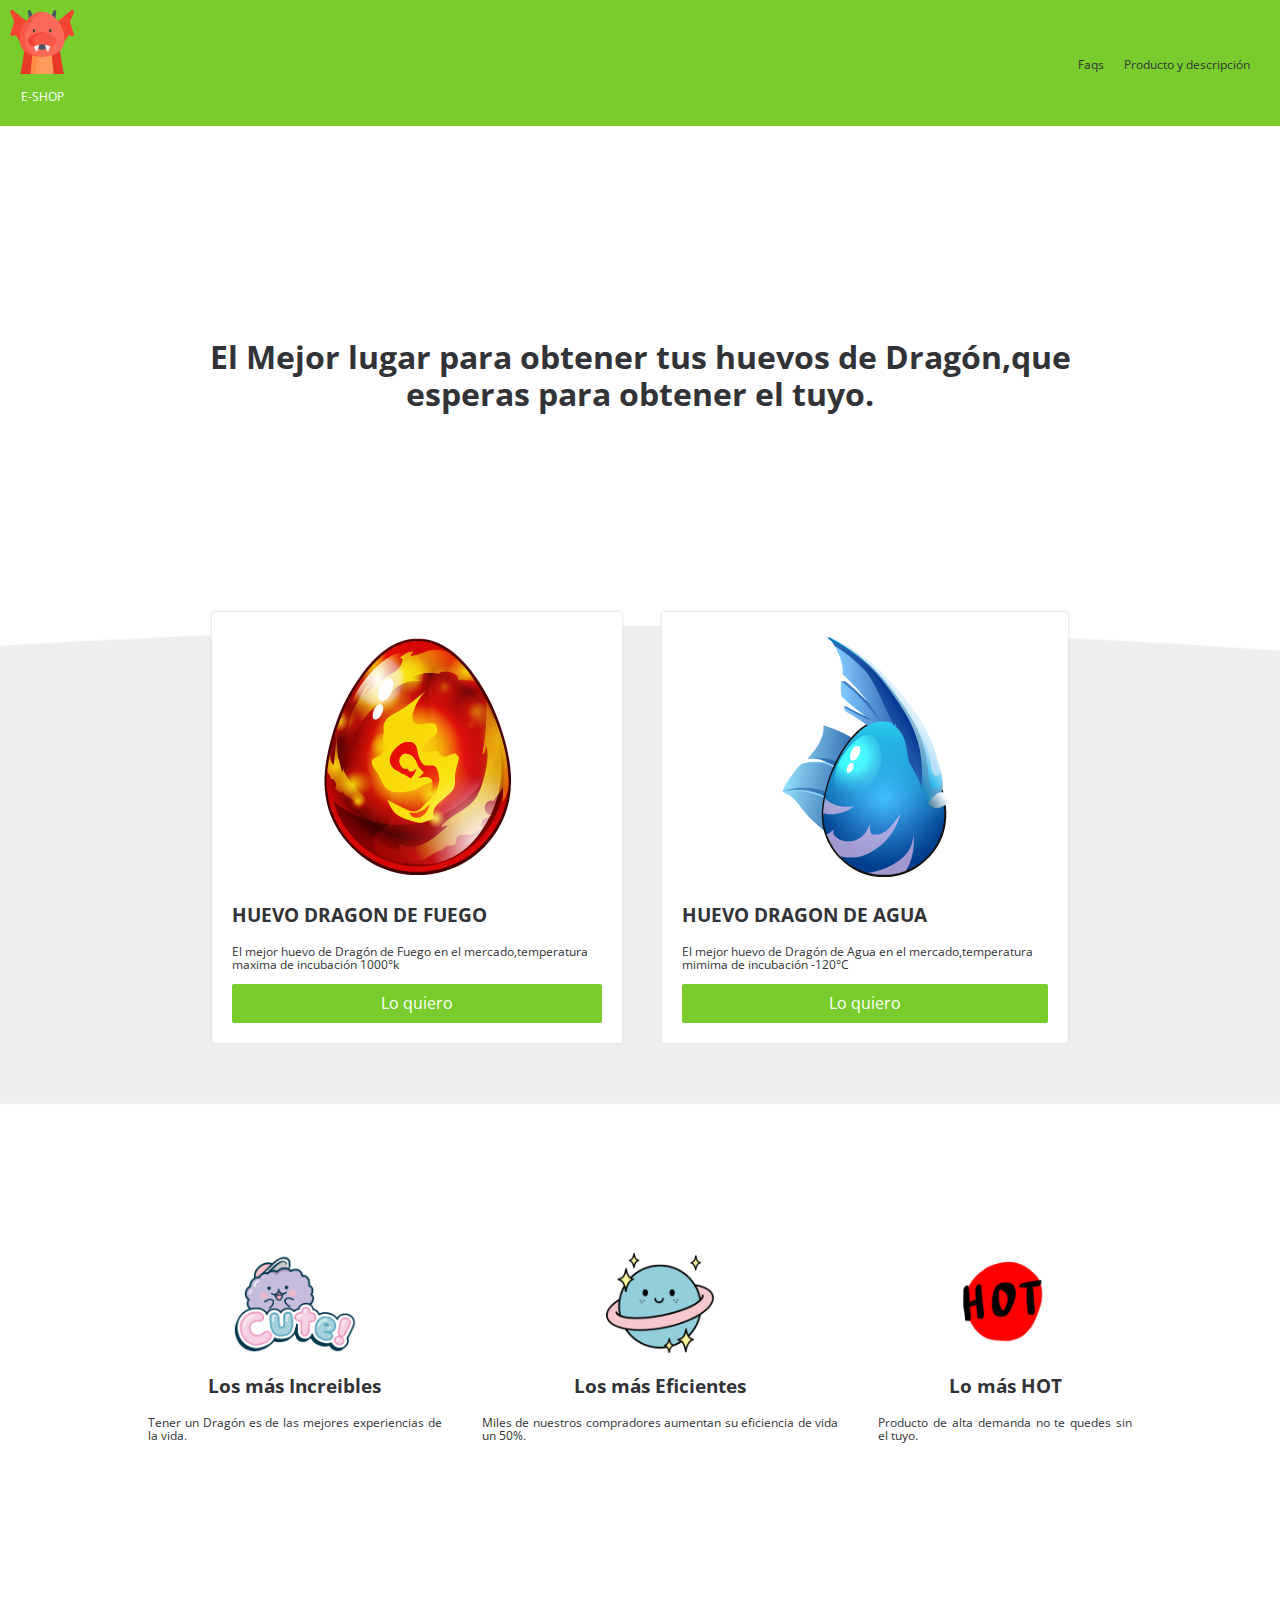
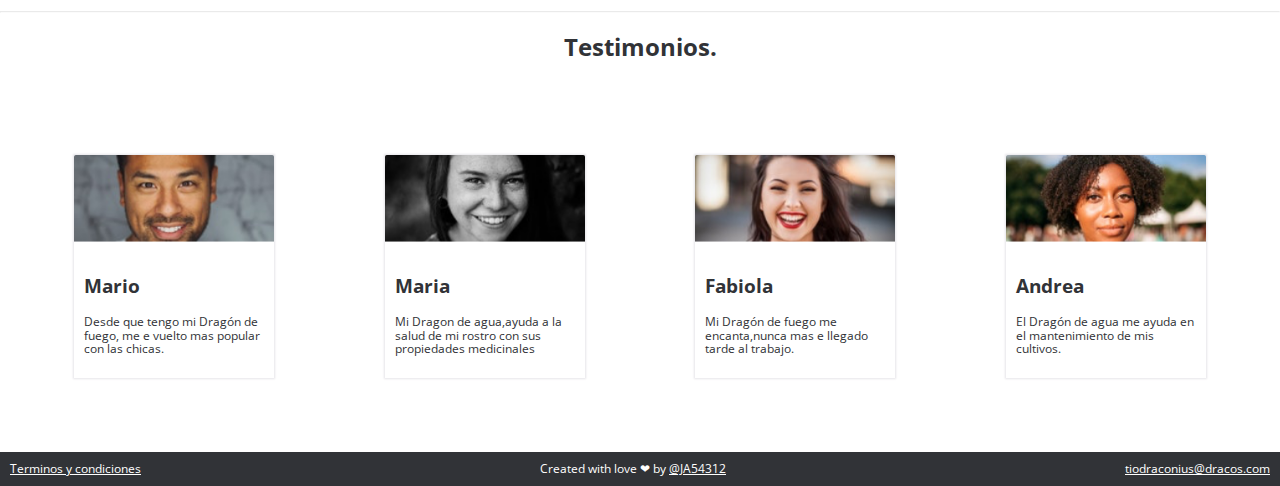
<file: index.html>
<!DOCTYPE html>
<html lang="en">
  <head>
    <meta charset="utf-8">
    <meta name="description" content="Este es un sitio de venta de Huevos de Dragón">
    <!-- Aqui podemos poner algún framework -->

    <!-- Aqui podemos poner algún framework -->
    <link rel="stylesheet" href="css/normalize.css">
    <link rel="stylesheet" href="css/estilos.css">
    <link rel="stylesheet" href="css/mobile.css">
    <link rel="stylesheet" href="css/animations.css">
    <title>🐉E-shop El tio Draco🐉</title>

  </head> <!-- Cierra head -->
  <body>
    <nav class="fadeInDown">
      <div class="Logo">
        <a href=index.html><img src="images/dragon.png" alt="logo de la empresa,un dragón"></a>
        <p>
          E-SHOP
        </p>
      </div>
      <ul>
        <li>
          <a href=Faqs.html>Faqs</a></li>
        <li>
          <a href="producto.html">Producto y descripción</a></li>
      </ul>
    </nav>
    <h1 class="main_section fadeIn">
      El Mejor lugar para obtener tus huevos de Dragón,que esperas para obtener el tuyo.
    </h1>
    <!-- Inicio productos -->
    <div class="products">
      <div class="product fadeInUp">
        <div class="content">
          <div class="image-product">
            <img src="images/Huevo_Fuego.png" alt="Imagen de Huevo de Dragon de Fuego">
          </div>
          <h3>HUEVO DRAGON DE FUEGO</h3>
          <p>El mejor huevo de Dragón de Fuego en el mercado,temperatura maxima de incubación 1000°k</p>
          <a href="venta.html">
            <button class="main_btn">
              Lo quiero
            </button>
          </a>
        </div>
      </div>
      <div class="product fadeInUp">
        <div class="content">
          <div class="image-product">
            <img src="images/0AC.png" alt="Imagen de Huevo de Dragon de agua">
          </div>
          <h3>HUEVO DRAGON DE AGUA</h3>
          <p>El mejor huevo de Dragón de Agua en el mercado,temperatura mimima de incubación -120°C</p>
          <a href="venta2.html">
            <button class="main_btn">
              Lo quiero
            </button>
          </a>
        </div>
      </div>
    </div>
    <!-- Fin productos -->
    <!-- Inicia beneficios -->
    <div class="beneficios">
      <div class="beneficio">
        <div class="content_beneficio">
          <img src="images/b1.png" alt="">
          <h3>Los más Increibles</h3>
          <p class="text_beneficio">
            Tener un Dragón es de las mejores experiencias de la vida.
          </p>
        </div>
      </div>
      <div class="beneficio">
        <div class="content_beneficio">
          <img src="images/b2.png" alt="">
          <h3>Los más Eficientes</h3>
          <p class="text_beneficio">
            Miles de nuestros compradores aumentan su eficiencia de vida un 50%.
          </p>
        </div>
      </div>
      <div class="beneficio">
        <div class="content_beneficio">
          <img src="images/b3.png" alt="">
          <h3>Lo más HOT</h3>
          <p class="text_beneficio">
            Producto de alta demanda no te quedes sin el tuyo.
          </p>
        </div>
      </div>
    </div>
    <!-- Fin beneficios -->
    <hr>
    <!-- Inicia menciones -->
    <h2 class="mention_title">Testimonios.</h2>
    <div class="mentions">
      <div class="mention">
        <div class="content_mention">
          <img src="images/p1.png" alt="">
          <div class="text">
            <h3>Mario</h3>
            <p>Desde que tengo mi Dragón de fuego, me e vuelto mas popular con las chicas.</p>
          </div>
        </div>
      </div>
      <div class="mention">
        <div class="content_mention">
          <img src="images/p2.png" alt="">
          <div class="text">
            <h3>Maria</h3>
            <p>Mi Dragon de agua,ayuda a la salud de mi rostro con sus propiedades medicinales</p>
          </div>
        </div>
      </div>
      <div class="mention">
        <div class="content_mention">
          <img src="images/p3.png" alt="">
          <div class="text">
            <h3>Fabiola</h3>
            <p>Mi Dragón de fuego me encanta,nunca mas e llegado tarde al trabajo.</p>
          </div>
        </div>
      </div>
      <div class="mention">
        <div class="content_mention">
          <img src="images/p4.png" alt="">
          <div class="text">
            <h3>Andrea</h3>
            <p>El Dragón de agua me ayuda en el mantenimiento de mis cultivos.</p>
          </div>
        </div>
      </div>
    </div>
    <!-- Fin de menciones -->
    <!-- Inicio de footer -->
    <footer>
      <div class="option"><a href=Terminos_y_condiciones.html>Terminos y condiciones</a>
        </div>
        <div class="option">Created with love ❤ by <a href="https://twitter.com/JA54312" target="_blank" alt="enlace a twitter de @JA54312">@JA54312</a></div>
      <div class="option contact"><a href="mailto:tiodraconius@dracos.com">tiodraconius@dracos.com</a></div>
    </footer>
    <!-- Fin de Footer -->

    <!-- Script -->
    <script src="scripts/script.js"></script>
  </body> <!-- Cierra body -->
</html> <!-- Cierra html -->
</file>
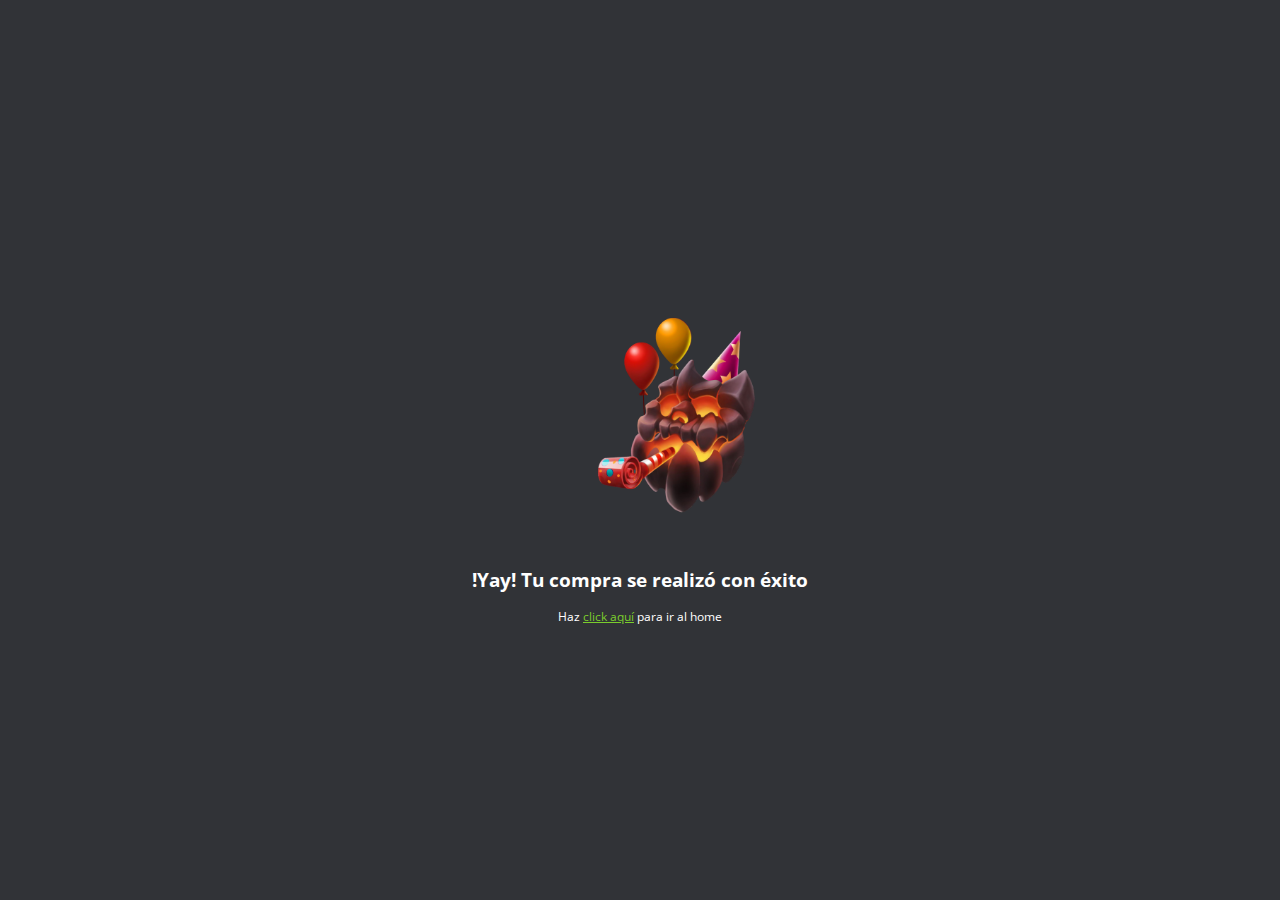
<file: exito.html>
<!DOCTYPE html>
<html lang="es">
<head>
  <meta charset="UTF-8">
  <meta name="viewport" content="width=device-width, initial-scale=1.0">
  <meta http-equiv="X-UA-Compatible" content="ie=edge">
  <link rel="stylesheet" href="css/normalize.css">
  <link rel="stylesheet" href="css/estilos.css">
  <link rel="stylesheet" href="css/animations.css">
  <link rel="stylesheet" href="css/paypal.css">
  <title>🐉E-shop El tio Draco🐉</title>
</head>
<body>
  <div class="content_paypal">
    <img class="exito_compra" src="images/exito_compra.png" alt="Imagen de felicitacion por compra">
    <h3>!Yay! Tu compra se realizó con éxito</h3>
    <p>Haz <a href="index.html">click aquí</a> para ir al home</p>
  </div>

</body>
</html>
</file>
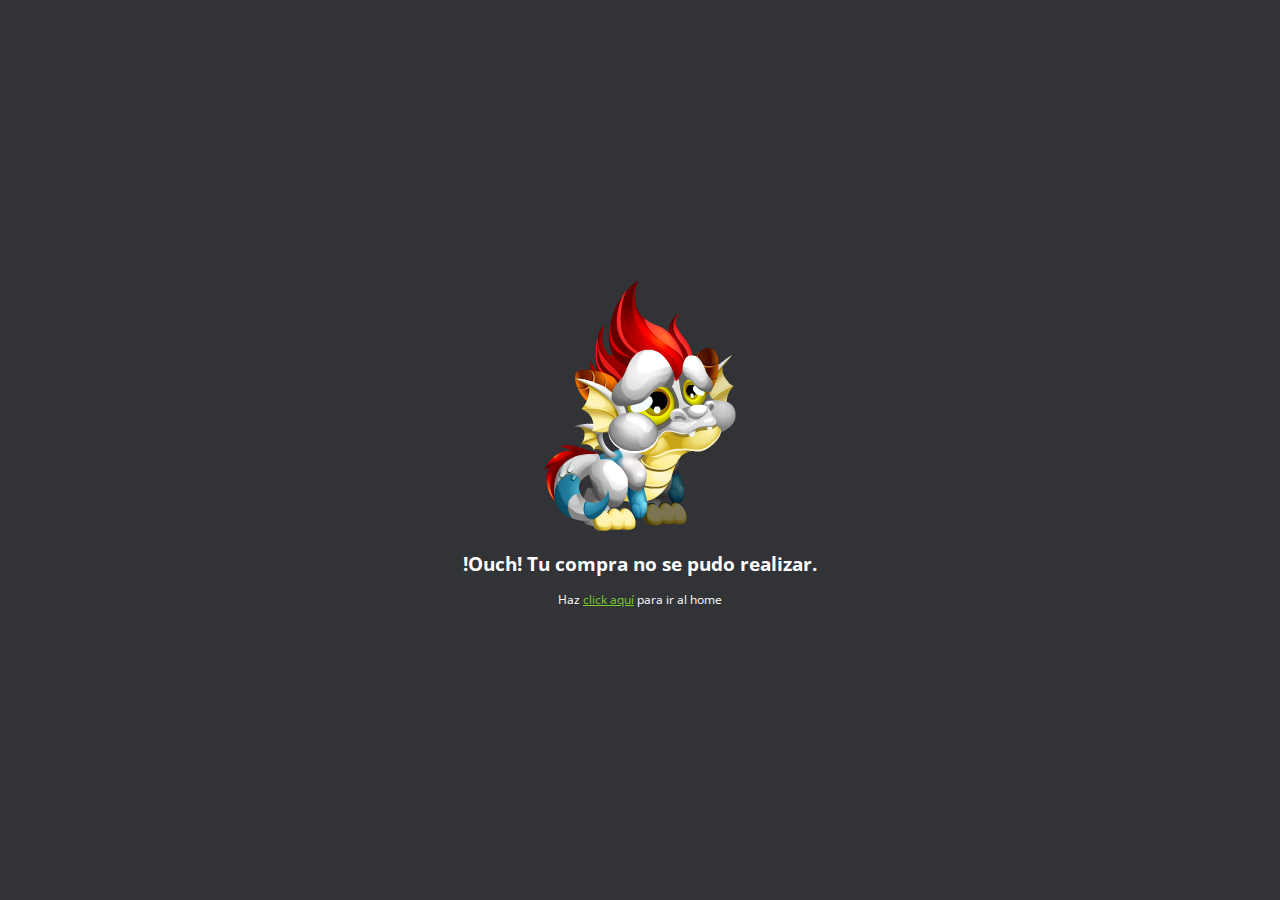
<file: falla.html>
<!DOCTYPE html>
<html lang="es">
<head>
  <meta charset="UTF-8">
  <meta name="viewport" content="width=device-width, initial-scale=1.0">
  <meta http-equiv="X-UA-Compatible" content="ie=edge">
  <link rel="stylesheet" href="css/normalize.css">
  <link rel="stylesheet" href="css/estilos.css">
  <link rel="stylesheet" href="css/animations.css">
  <link rel="stylesheet" href="css/paypal.css">
  <title>🐉E-shop El tio Draco🐉</title>
</head>
<body>
  <div class="content_paypal">
    <img src="images/Fallo compra.png" alt="">
    <h3>!Ouch! Tu compra no se pudo realizar.</h3>
    <p>Haz <a href="index.html">click aquí</a> para ir al home</p>
  </div>

</body>
</html>
</file>
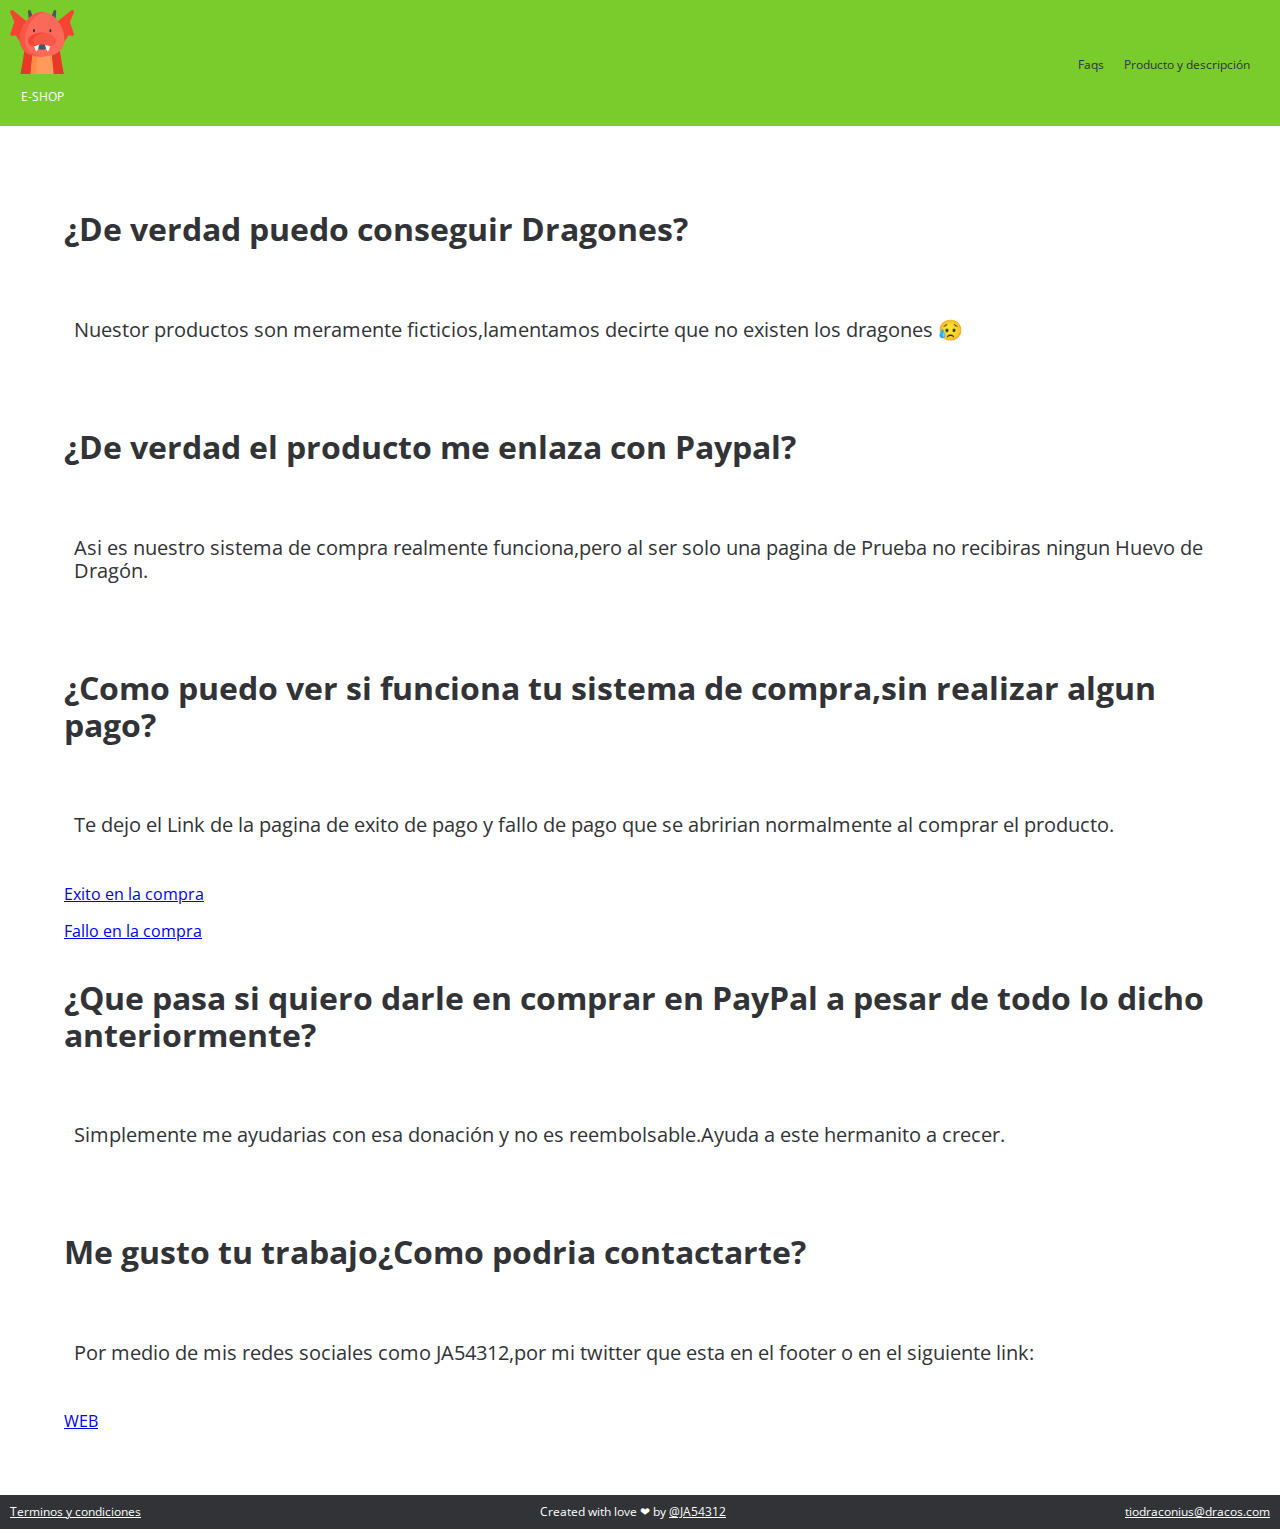
<file: Faqs.html>
<!DOCTYPE html>
<html lang="en">
  <head>
    <meta charset="utf-8">
    <meta name="description" content="Este es un sitio de venta de Huevos de Dragón">
    <link rel="stylesheet" href="css/normalize.css">
    <link rel="stylesheet" href="css/estilos.css">
    <link rel="stylesheet" href="css/animations.css">
    <link rel="stylesheet" href="css/grid.css">
    <title>🐉E-shop El tio Draco🐉</title>

  </head> <!-- Cierra head -->
  <body>
    <nav>
      <div class="Logo">
        <a href=index.html><img src="images/dragon.png" alt="logo de la empresa,un dragón"></a>
        <p>
          E-SHOP
        </p>
      </div>
      <ul>
        <li>
          <a href="faqs.html">Faqs</a></li>
        <li>
          <a href="producto.html">Producto y descripción</a></li>
      </ul>
    </nav>

    <!-- Empieza zona de preguntas -->
    <div class="Faqs fadeIn">
      <h1>¿De verdad puedo conseguir Dragones?</h1>
      <br>
      <p>Nuestor productos son meramente ficticios,lamentamos decirte que no existen los dragones 😥</p>
      <br><br>
      <h1>¿De verdad el producto me enlaza con Paypal?</h1>
      <br>
      <p>Asi es nuestro sistema de compra realmente funciona,pero al ser solo una pagina de Prueba no recibiras ningun Huevo de Dragón.</p>
      <br><br>
      <h1>¿Como puedo ver si funciona tu sistema de compra,sin realizar algun pago?</h1>
      <br>
      <p>Te dejo el Link de la pagina de exito de pago y fallo de pago que se abririan normalmente al comprar el producto.</p><br>
      <a href=exito.html target="_blank">Exito en la compra</a><br><br> <a href=falla.html target="_blank">Fallo en la compra</a>
      <br><br>
      <h1>¿Que pasa si quiero darle en comprar en PayPal a pesar de todo lo dicho anteriormente?</h1>
      <br>
      <p> Simplemente me ayudarias con esa donación y no es reembolsable.Ayuda a este hermanito a crecer.</p>
      <br><br>
      <h1>Me gusto tu trabajo¿Como podria contactarte?</h1>
      <br>
      <p>Por medio de mis redes sociales como JA54312,por mi twitter que esta en el footer o en el siguiente link:</p>
      <br>
      <a href=https://ja54312.github.io/PORTAFOLIO/ target="_blank" alt="Enlace a web de JA54312">WEB</a>
    
    </div>
   
    <!-- Termina zona de preguntas -->



     <!-- Inicio de footer -->
    <footer>
      <div class="option"><a href=Terminos_y_condiciones.html>Terminos y condiciones</a>
        </div>
        <div class="option">Created with love ❤ by <a href="https://twitter.com/JA54312" target="_blank" alt="enlace a twitter de @JA54312">@JA54312</a></div>
      <div class="option contact"><a href="mailto:tiodraconius@dracos.com">tiodraconius@dracos.com</a></div>
    </footer>
    <!-- Fin de Footer -->

    <!-- Script -->
    <script src="scripts/script.js"></script>
  </body> <!-- Cierra body -->
</html> <!-- Cierra html -->
</file>
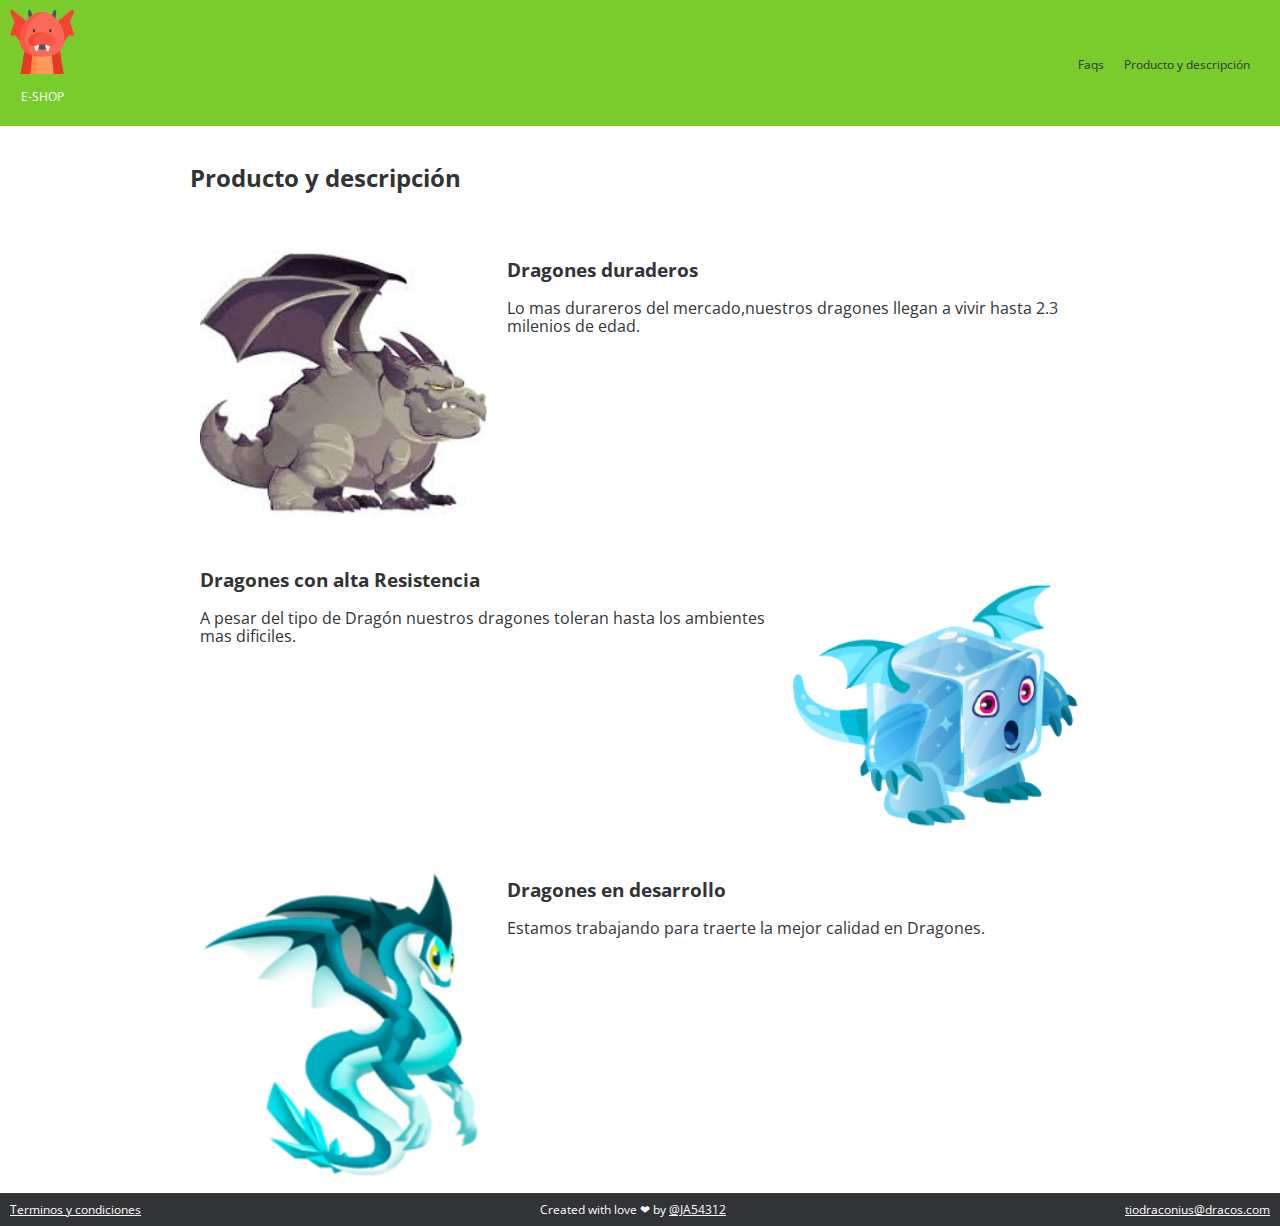
<file: producto.html>
<!DOCTYPE html>
<html lang="en">
  <head>
    <meta charset="utf-8">
    <meta name="description" content="Este es un sitio de venta de Huevos de Dragón">
    <link rel="stylesheet" href="css/normalize.css">
    <link rel="stylesheet" href="css/estilos.css">
    <link rel="stylesheet" href="css/animations.css">
    <link rel="stylesheet" href="css/grid.css">
    <title>🐉E-shop El tio Draco🐉</title>

  </head> <!-- Cierra head -->
  <body>
    <nav>
      <div class="Logo">
        <a href=index.html><img src="images/dragon.png" alt="logo de la empresa,un dragón"></a>
        <p>
          E-SHOP
        </p>
      </div>
      <ul>
        <li>
          <a href="faqs.html">Faqs</a></li>
        <li>
          <a href="producto.html">Producto y descripción</a></li>
      </ul>
    </nav>

    <!-- Empiezan beneficios -->

    <div class="container fadeIn">
      <br>
      <h2>Producto y descripción</h2>
      <br>
      <div class="row">
        <div class="col-4">
          <img src="images/dragon-viejo.jpeg" alt="Imagen de Dragón viejo">
        </div>
        <div class="col-8">
          <h3>Dragones duraderos</h3>
          Lo mas durareros del mercado,nuestros dragones llegan a vivir hasta 2.3 milenios de edad.
        </div>
      </div>
      <div class="row">
        <div class="col-4 no-desk">
          <img src="images/Dragon-resistente.png" alt="Imagen de Dragón Resistente">
        </div>
        <div class="col-8">
          <h3>Dragones con alta Resistencia</h3>
          A pesar del tipo de Dragón nuestros dragones toleran hasta los ambientes mas dificiles.
        </div>
        <div class="col-4 no-mobile">
          <img src="images/Dragon-resistente.png" alt="Imagen de Dragón Resistente">
        </div>
      </div>
      <div class="row">
        <div class="col-4">
          <img src="images/Dragon Viento Gelido.png" alt="">
        </div>
        <div class="col-8">
          <h3>Dragones en desarrollo</h3>
          Estamos trabajando para traerte la mejor calidad en Dragones.
        </div>
      </div>
    </div>
    <!-- Empiezan beneficios -->



    <!-- Inicio de footer -->
    <footer>
      <div class="option"><a href=Terminos_y_condiciones.html>Terminos y condiciones</a>
        </div>
        <div class="option">Created with love ❤ by <a href="https://twitter.com/JA54312" target="_blank" alt="enlace a twitter de @JA54312">@JA54312</a></div>
      <div class="option contact"><a href="mailto:tiodraconius@dracos.com">tiodraconius@dracos.com</a></div>
    </footer>
    <!-- Fin de Footer -->

    <!-- Script -->
    <script src="scripts/script.js"></script>
  </body> <!-- Cierra body -->
</html> <!-- Cierra html -->
</file>
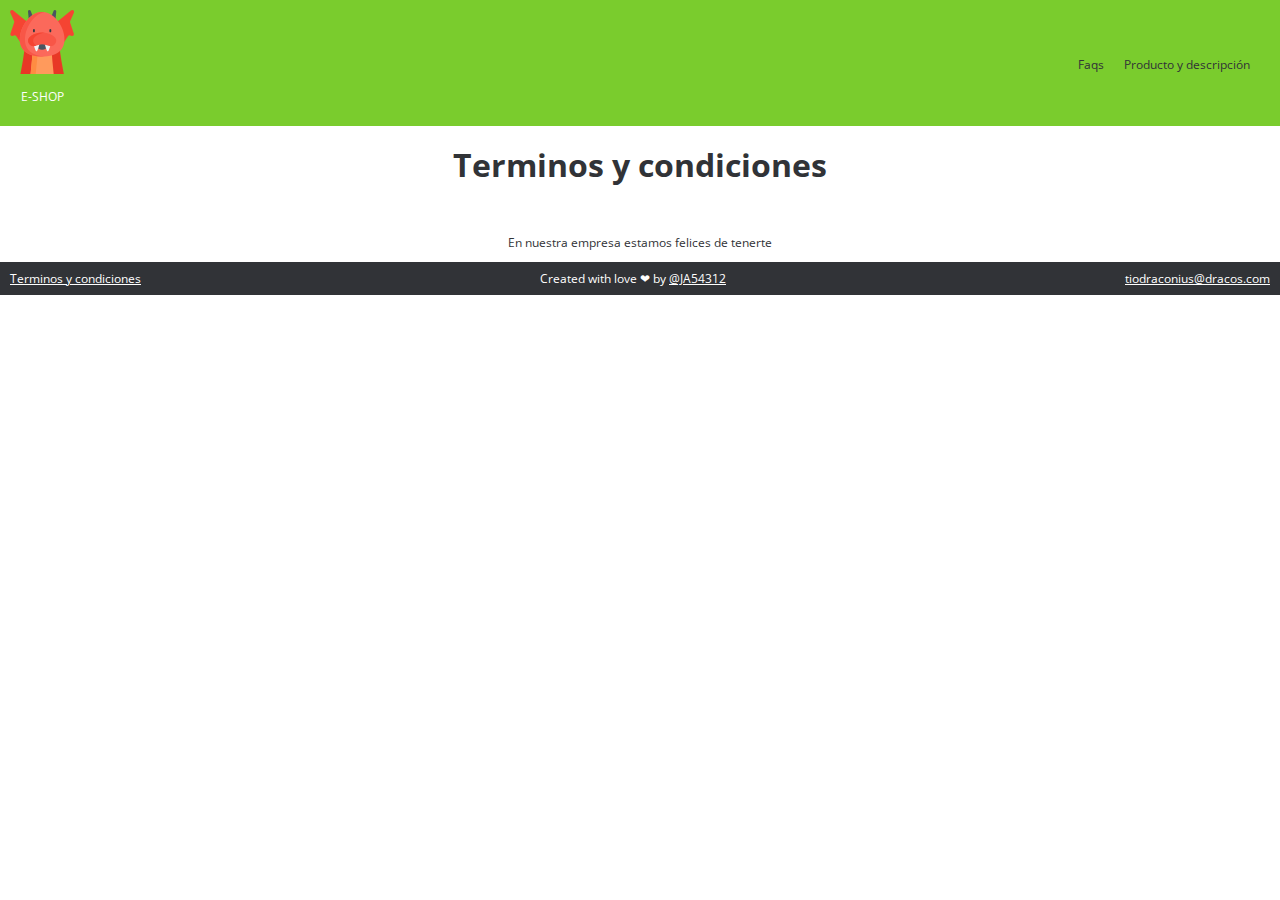
<file: Terminos_y_condiciones.html>
<!DOCTYPE html>
<html lang="en">
  <head>
    <meta charset="utf-8">
    <meta name="description" content="Este es un sitio de venta de Huevos de Dragón">
    <link rel="stylesheet" href="css/normalize.css">
    <link rel="stylesheet" href="css/estilos.css">
    <link rel="stylesheet" href="css/animations.css">
    <link rel="stylesheet" href="css/grid.css">
    <title>🐉E-shop El tio Draco🐉</title>

  </head> <!-- Cierra head -->
  <body>
    <nav>
      <div class="Logo">
        <a href=index.html><img src="images/dragon.png" alt="logo de la empresa,un dragón"></a>
        <p>
          E-SHOP
        </p>
      </div>
      <ul>
        <li>
          <a href="faqs.html">Faqs</a></li>
        <li>
          <a href="producto.html">Producto y descripción</a></li>
      </ul>
    </nav>

    <!-- Empiezan Terminos y condiciones -->
    <h1 class="Tyc_tittle">Terminos y condiciones</h1>
    <br>
    <p class="Tyc_text"> En nuestra empresa estamos felices de tenerte</p>
    
    <!-- Termina Terminos y condiciones -->



     <!-- Inicio de footer -->
    <footer>
      <div class="option"><a href=Terminos_y_condiciones.html>Terminos y condiciones</a>
        </div>
        <div class="option">Created with love ❤ by <a href="https://twitter.com/JA54312" target="_blank" alt="enlace a twitter de @JA54312">@JA54312</a></div>
      <div class="option contact"><a href="mailto:tiodraconius@dracos.com">tiodraconius@dracos.com</a></div>
    </footer>
    <!-- Fin de Footer -->

    <!-- Script -->
    <script src="scripts/script.js"></script>
  </body> <!-- Cierra body -->
</html> <!-- Cierra html -->
</file>
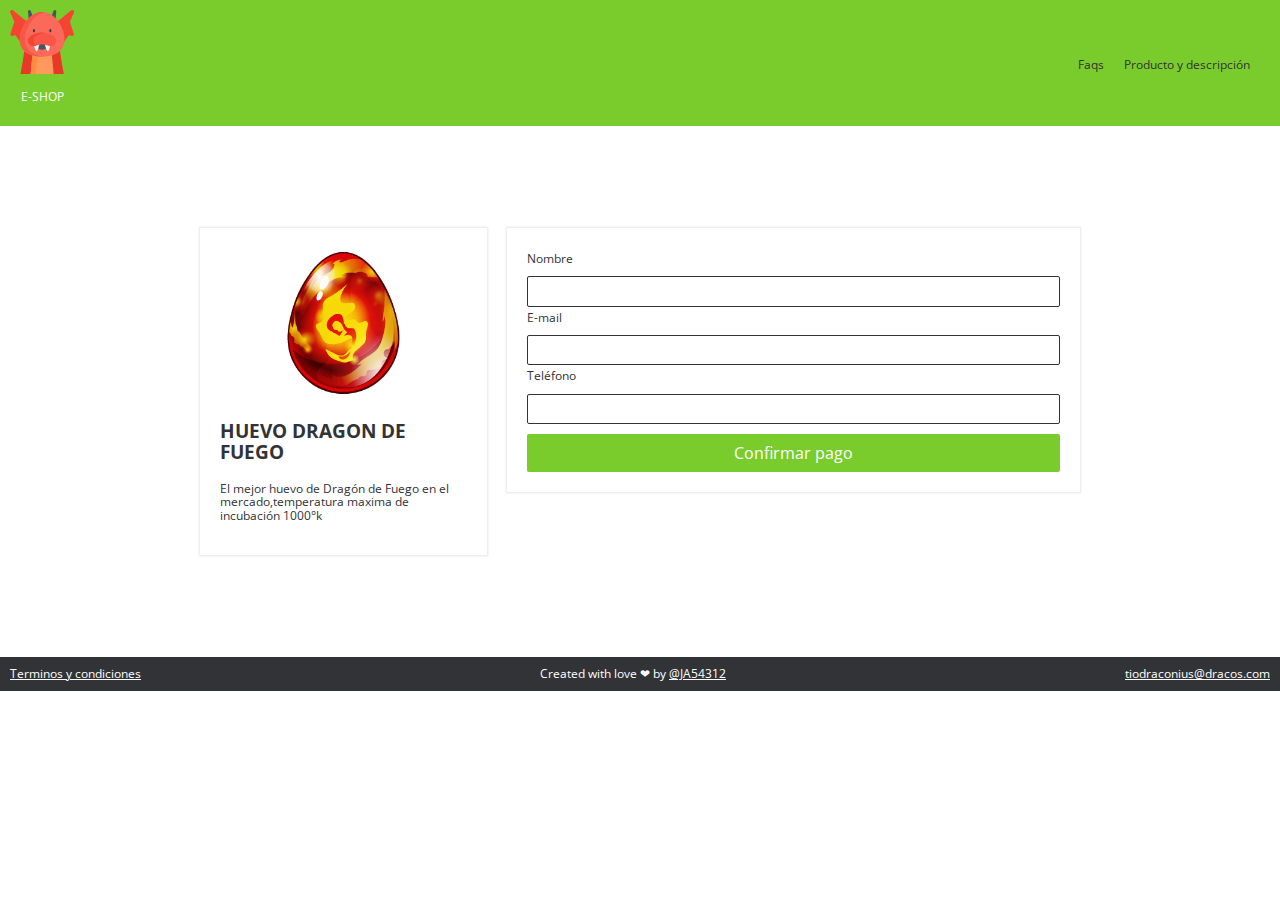
<file: venta.html>
<!DOCTYPE html>
<html lang="en">
  <head>
    <meta charset="utf-8">
    <meta name="description" content="Este es un sitio de venta de Huevos de Dragón">
    <link rel="stylesheet" href="css/normalize.css">
    <link rel="stylesheet" href="css/estilos.css">
    <link rel="stylesheet" href="css/animations.css">
    <link rel="stylesheet" href="css/grid.css">
    <title>🐉E-shop El tio Draco🐉</title>

  </head> <!-- Cierra head -->
  <body>
    <nav>
      <div class="Logo">
        <a href=index.html><img src="images/dragon.png" alt="logo de la empresa,un dragón"></a>
        <p>
          E-SHOP
        </p>
      </div>
      <ul>
        <li>
          <a href="faqs.html">Faqs</a></li>
        <li>
          <a href="producto.html">Producto y descripción</a></li>
      </ul>
    </nav>

    <!-- Empiezan Formulario Venta -->
    <br>
    <br>
    <br>
    <br>
    <br>
    <div class="container">

      <div class="row">
        <div class="col-4">
          <div class="modulo_pago">
            <div class="modulo_pago_images">
              <img src="images/Huevo_Fuego.png" alt="Huevo Dragón de Fuego">
            </div>
            <h3>
              HUEVO DRAGON DE FUEGO
            </h3>
            <p>
              El mejor huevo de Dragón de Fuego en el mercado,temperatura maxima de incubación 1000°k
            </p>
          </div>
        </div>
        <div class="col-8">
          <div class="modulo_pago">
              <form action="https://www.paypal.com/cgi-bin/webscr?cmd=_s-xclick&hosted_button_id=3MYRJHMYVAFFE" method="post">
                <label for="name">Nombre</label>
                <br>
                <input type="text" placeholder="" name="name" class="data">
                <br>
                <label for="email">E-mail</label>
                <br>
                <input type="text" placeholder="" name="email" class="data">
                <br>
                <label for="phone">Teléfono</label>
                <br>
                <input type="text" placeholder="" name="phone" class="data">
                <br>
                <input type="submit" class="main_btn" name="submit" value="Confirmar pago">
              </form>

          </div>
        </div>
      </div>

    </div>
    <br>
    <br>
    <br>
    <br>
    <br>


    <!-- Empiezan Formulario beneficios -->

    <!-- Inicio de footer -->
    <footer>
      <div class="option"><a href=Terminos_y_condiciones.html>Terminos y condiciones</a>
        </div>
        <div class="option">Created with love ❤ by <a href="https://twitter.com/JA54312" target="_blank" alt="enlace a twitter de @JA54312">@JA54312</a></div>
      <div class="option contact"><a href="mailto:tiodraconius@dracos.com">tiodraconius@dracos.com</a></div>
    </footer>
    <!-- Fin de Footer -->

    <!-- Script -->
    <script src="scripts/script.js"></script>
  </body> <!-- Cierra body -->
</html> <!-- Cierra html -->
</file>
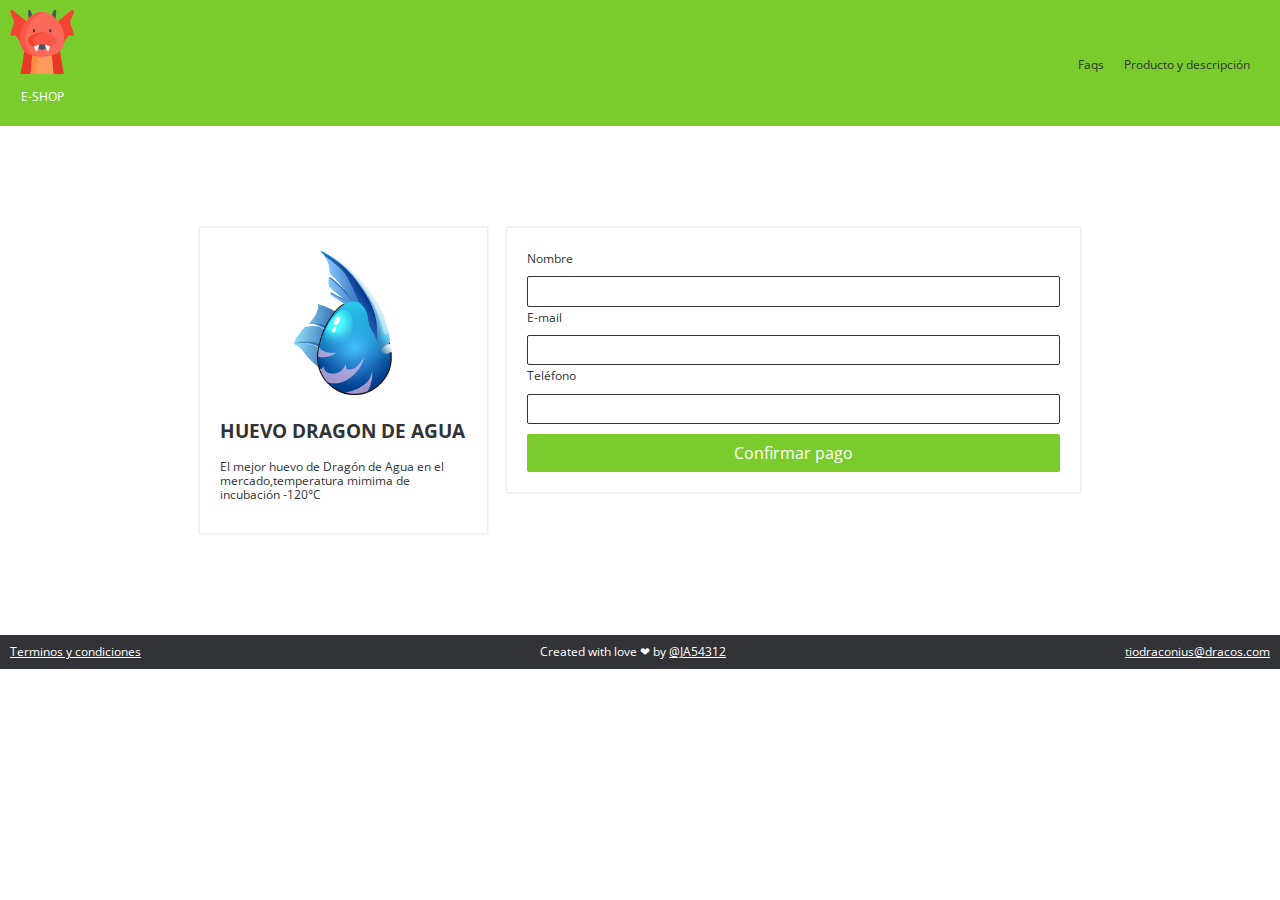
<file: venta2.html>
<!DOCTYPE html>
<html lang="en">
  <head>
    <meta charset="utf-8">
    <meta name="description" content="Este es un sitio de venta de Huevos de Dragón">
    <link rel="stylesheet" href="css/normalize.css">
    <link rel="stylesheet" href="css/estilos.css">
    <link rel="stylesheet" href="css/animations.css">
    <link rel="stylesheet" href="css/grid.css">
    <title>🐉E-shop El tio Draco🐉</title>

  </head> <!-- Cierra head -->
  <body>
    <nav>
      <div class="Logo">
        <a href=index.html><img src="images/dragon.png" alt="logo de la empresa,un dragón"></a>
        <p>
          E-SHOP
        </p>
      </div>
      <ul>
        <li>
          <a href="faqs.html">Faqs</a></li>
        <li>
          <a href="producto.html">Producto y descripción</a></li>
      </ul>
    </nav>

    <!-- Empiezan Formulario Venta -->
    <br>
    <br>
    <br>
    <br>
    <br>
    <div class="container">

      <div class="row">
        <div class="col-4">
          <div class="modulo_pago">
            <div class="modulo_pago_images">
              <img src="images/0AC.png" alt="Huevo dragón de agua">
            </div>
            <h3>
              HUEVO DRAGON DE AGUA
            </h3>
            <p>
              El mejor huevo de Dragón de Agua en el mercado,temperatura mimima de incubación -120°C
            </p>
          </div>
        </div>
        <div class="col-8">
          <div class="modulo_pago">
              <form action="https://www.paypal.com/cgi-bin/webscr?cmd=_s-xclick&hosted_button_id=8LEB2T4VZS548" method="post">
                <label for="name">Nombre</label>
                <br>
                <input type="text" placeholder="" name="name" class="data">
                <br>
                <label for="email">E-mail</label>
                <br>
                <input type="text" placeholder="" name="email" class="data">
                <br>
                <label for="phone">Teléfono</label>
                <br>
                <input type="text" placeholder="" name="phone" class="data">
                <br>
                <input type="submit" class="main_btn" name="submit" value="Confirmar pago">
              </form>

          </div>
        </div>
      </div>

    </div>
    <br>
    <br>
    <br>
    <br>
    <br>


    <!-- Empiezan Formulario beneficios -->

  <!-- Inicio de footer -->
  <footer>
    <div class="option"><a href=Terminos_y_condiciones.html>Terminos y condiciones</a>
      </div>
      <div class="option">Created with love ❤ by <a href="https://twitter.com/JA54312" target="_blank" alt="enlace a twitter de @JA54312">@JA54312</a></div>
    <div class="option contact"><a href="mailto:tiodraconius@dracos.com">tiodraconius@dracos.com</a></div>
  </footer>
  <!-- Fin de Footer -->

    <!-- Script -->
    <script src="scripts/script.js"></script>
  </body> <!-- Cierra body -->
</html> <!-- Cierra html -->
</file>
<file: css/estilos.css>
/*
#  ·················
#  ··_______________
#  ·/·___/·___/·___/
#  /·/__(__··|__··)·
#  \___/____/____/··
#  ·················
*/
@import url('https://fonts.googleapis.com/css?family=Open+Sans:400,700');
/*------ Variables */
:root{
  /*------ Colores */
  --green-color: #7ACC2D;
  --black-color: #313337;
  --white-color: white;
  /*------ Tipografía */
  --normal:12px;
  /*------ Espaciado */
  --space:10px;
  --space-2:20px;
  /*------ Box shadow*/
  --box:0px 0 2px 1px #e6e5e9;
}

/* -------------------------------------------  */
html, body{
  margin:0;
  padding: 0;
  font-family: 'Open Sans', sans-serif;
  color: var(--black-color);
}

p, label{
  font-size: var(--normal);
}




nav{
  display: flex;
  justify-content: space-between;
  align-items: center;
  padding: var(--space);
  min-height: 60px;
  background-color: var(--green-color);
}

nav a{
  text-decoration: none;
  color: var(--black-color);
  font-size: var(--normal);
}

nav a:hover{
  color: var(--white-color);
}

nav ul {
  display: flex;
}

nav ul li{
  padding-right: 20px;
  list-style: none;
}

hr{
  opacity: .2;
}
.Logo{
  text-align: center;
  color: var(--white-color);
  font-size: 20px;
}

/* ------------------------------------------- MAIN SECTION */

.main_section{
  text-align: center;
  padding: 15%;
}

/* -------------------------------------------  PRODUCTOS */

.products{
  background-image: url("../images/curve.png");
  padding: 15%;
  background-position: center top;
  background-repeat: no-repeat;
  display: flex;
  height: 95px;
  background-size: cover;

}

.product{
  padding: 20px;
  margin-top: -226px;
}

.image-product{
  text-align: center;
}

.content{
  padding: 20px;
  background: var(--white-color);
  border-radius: 3px;
  box-shadow: 0px 0 2px 1px #e6e5e9;
}

.main_btn{
  padding: var(--space);
  background-color: var(--green-color);
  width: 100%;
  border: 0px;
  border-radius: 2px;
  cursor: pointer;
  color: var(--white-color);
}
.main_btn:hover{
  background-color: #63a426;
}

/* Beneficios */
.beneficios{
  padding: 10%;
  display: flex;
}

.beneficio{
  text-align: center;
  padding: 20px;
}

.beneficio img{
  max-height: 100px
}

.text_beneficio{
  text-align: justify;
}

/* Mentions */
.mentions{
  display: flex;
  padding: 5%;
  justify-content: space-between;
}
.mention img{
  width: 100%;
}
h2.mention_title{
  text-align: center;
}
.mention{
  padding: var(--space);
  width: 200px;
}
.content_mention{
  box-shadow: 0px 0 2px 1px #e6e5e9;
}
.mention .text{
  padding: var(--space);
}
/* ------------------------------------------- Venta */

.modulo_pago{
background-color:var(--white-color);
box-shadow: var(--box);
padding:var(--space-2);
}

.modulo_pago_images{
  max-width: 150px;
  text-align: center;
  width: 100%;
  margin:auto;
}

.data{
  margin-top: var(--space);
  width: 100%;
  padding: 5px;
  border-radius: 2px;
  border: 1px solid var(--black-color);
  box-sizing: border-box;
}

.modulo_pago .main_btn{
      margin-top: 10px;
}
.exito_compra{
  width: 350px;
}


/* ------------------------------------------- Footer */
footer{
  display: flex;
  justify-content: space-between;
  font-size: var(--normal);
  background-color: var(--black-color);
  padding: var(--space);
  color: var(--white-color);
}
.contact a{
  color: var(--green-color);
}
/* ------------------------------------------- Faqs */
.Faqs{
  padding: 5%;
}
.Faqs p{
  font-size: 20px;
  padding: var(--space);
}
/* ------------------------------------------- Terminos y condiciones */
.Tyc_tittle{
  text-align: center;
}
.Tyc_text{
  text-align: center;
}
.option a{
  color:var(--white-color);
}
</file>
<file: css/mobile.css>
/*
#  ····················__····_·__···
#  ···____·___··____··/·/_··(_)·/__·
#  ··/·__·`__·\/·__·\/·__·\/·/·/·_·\
#  ·/·/·/·/·/·/·/_/·/·/_/·/·/·/··__/
#  /_/·/_/·/_/\____/_.___/_/_/\___/·
#  ································· */

@media (max-width: 650px) {

  .main_section{
    padding: 5%;
  }
  .products{
    display: block;
    height: auto;
    padding: 5%;
  }
  .product{
    margin-top: auto;
  }
  .beneficios{
    display: initial;
  }
  .mentions{
    display: initial;
  }
}
</file>
<file: css/animations.css>
/*
#  ···············_·················__··_·················
#  ··____·_____··(_)___·___··____·_/·/_(_)___··____··_____
#  ·/·__·`/·__·\/·/·__·`__·\/·__·`/·__/·/·__·\/·__·\/·___/
#  /·/_/·/·/·/·/·/·/·/·/·/·/·/_/·/·/_/·/·/_/·/·/·/·(__··)·
#  \__,_/_/·/_/_/_/·/_/·/_/\__,_/\__/_/\____/_/·/_/____/··
#  ·······················································
*/
/* https://daneden.github.io/animate.css/ */

.fadeIn{
  -webkit-animation-duration: 4s;
  animation-duration: 4s;
  -webkit-animation-fill-mode: both;
  animation-fill-mode: both;
  -webkit-animation-name: fadeIn;
  animation-name: fadeIn;
}

@keyframes fadeIn{
  from{
    opacity: 0;
  }
  to{
    opacity: 1;
  }
}

.fadeInDown{
  -webkit-animation-duration: 1s;
  animation-duration: 1s;
  -webkit-animation-fill-mode: both;
  animation-fill-mode: both;
  -webkit-animation-name: fadeInDown;
  animation-name: fadeInDown;
}

@-webkit-keyframes fadeInDown {
  from {
    opacity: 0;
    -webkit-transform: translate3d(0, -100%, 0);
    transform: translate3d(0, -100%, 0);
  }

  to {
    opacity: 1;
    -webkit-transform: translate3d(0, 0, 0);
    transform: translate3d(0, 0, 0);
  }
}

@keyframes fadeInDown {
  from {
    opacity: 0;
    -webkit-transform: translate3d(0, -100%, 0);
    transform: translate3d(0, -100%, 0);
  }

  to {
    opacity: 1;
    -webkit-transform: translate3d(0, 0, 0);
    transform: translate3d(0, 0, 0);
  }
}



.fadeInUp {
  -webkit-animation-duration: 1s;
  animation-duration: 1s;
  -webkit-animation-fill-mode: both;
  animation-fill-mode: both;
  -webkit-animation-name: fadeInUp;
  animation-name: fadeInUp;
}

@-webkit-keyframes fadeInUp {
  from {
    opacity: 0;
    -webkit-transform: translate3d(0, 100%, 0);
    transform: translate3d(0, 100%, 0);
  }

  to {
    opacity: 1;
    -webkit-transform: translate3d(0, 0, 0);
    transform: translate3d(0, 0, 0);
  }
}

@keyframes fadeInUp {
  from {
    opacity: 0;
    -webkit-transform: translate3d(0, 100%, 0);
    transform: translate3d(0, 100%, 0);
  }

  to {
    opacity: 1;
    -webkit-transform: translate3d(0, 0, 0);
    transform: translate3d(0, 0, 0);
  }
}
</file>
<file: css/paypal.css>
body{
  background-color: var(--black-color);
  text-align: center;
  color: var(--white-color);
  display:flex;
  justify-content: center;
  align-items: center;
  height: 100vh;
}
.content_paypal a{
  color: var(--green-color);
}
</file>
<file: css/grid.css>
.container{
  max-width: 900px;
  margin:auto;
}

/* Valor por columna = 8.3333333333 */

.row{
  display: flex;
}

.col-1{
  width: 8.3333333333%;
}
.col-2{
  width: 16.6666666666%;
}
.col-3{
  width: 24.9999999999%;
}
.col-4{
  width: 33.3333333332%;
}
.col-5{
  width: 41.6666666665%;
}
.col-6{
  width: 49.9999999998%;
}
.col-7{
  width: 58.3333333331%;
}
.col-8{
  width: 66.6666666664%;
}
.col-9{
  width: 74.9999999997%;
}
.col-10{
  width: 83.333333333%;
}
.col-11{
  width: 91.6666666663%;
}
.col-12{
  width: 100%;
}

.col-1,.col-2,.col-3,.col-4,.col-5,.col-6,.col-7,.col-8,.col-9,.col-10,.col-11,.col-12{
  padding: 10px;
}
.col-1 img,.col-2 img,.col-3 img,.col-4 img,.col-5 img,.col-6 img,.col-7 img,.col-8 img,.col-9 img,.col-10 img,.col-11 img,.col-12 img{
  width: 100%;
}

.no-desk{
  display: none;
}

@media (max-width:600px) {
  .container{
    padding: 30px;
  }
  .no-mobile{
    display: none
  }
  .no-desk{
    display: initial;
  }
  .row{
    display: inline;
    padding: 10px;
  }
  .col-1,.col-2,.col-3,.col-4,.col-5,.col-6,.col-7,.col-8,.col-9,.col-10,.col-11,.col-12{
    width: 100%;
    padding: 0px;
  }
}
</file>
